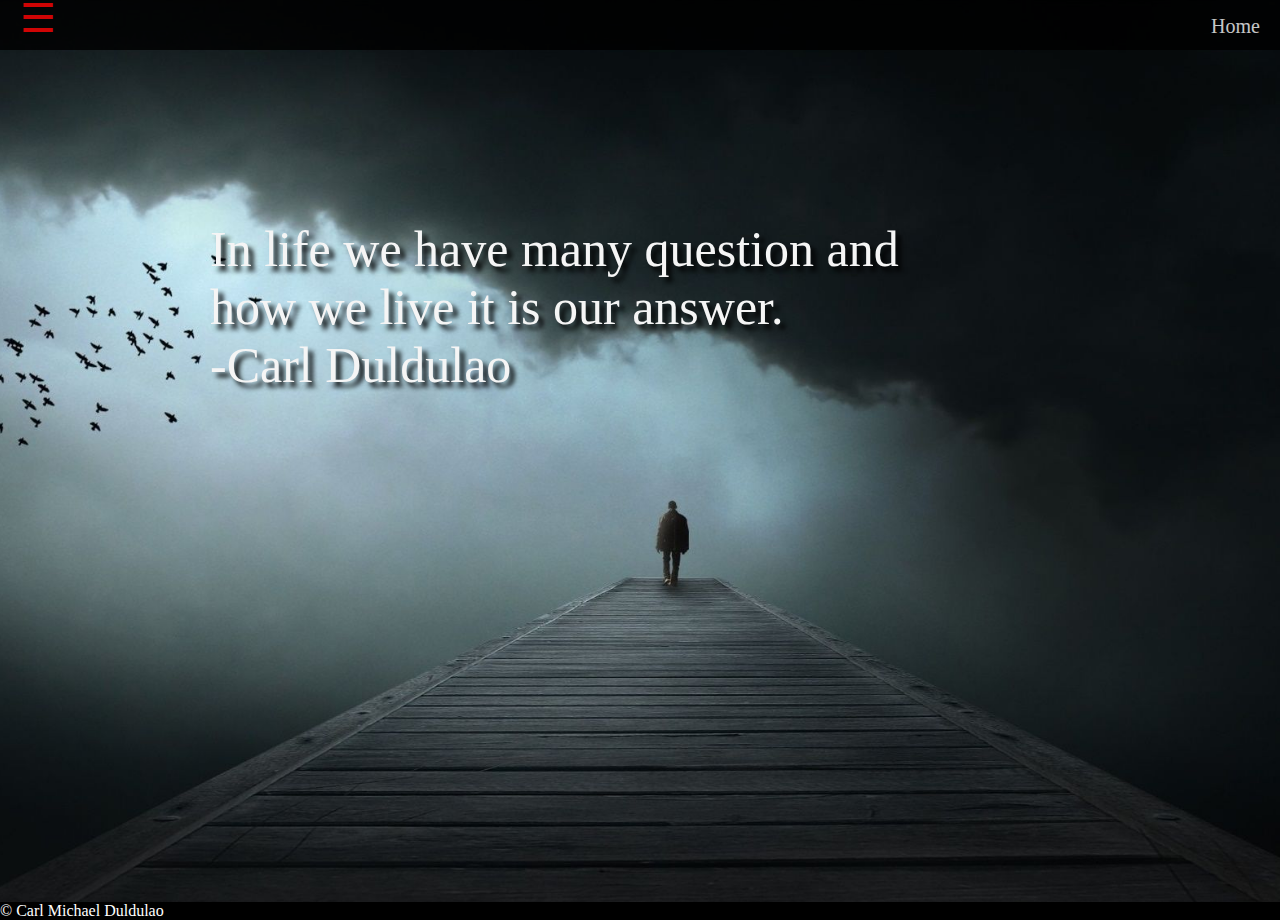
<file: index.html>
<!DOCTYPE html>
<html lang="en">
<head>
    <meta charset="UTF-8">
    <meta http-equiv="X-UA-Compatible" content="IE=edge">
    <meta name="viewport" content="width=device-width, initial-scale=1.0">
    <title>Home</title>
    <!--- favicon --->
    <link rel="shortcut icon" type="image/png" href="Images/webicon.png">
    <!--Css-->
    <link rel="stylesheet" href="Css/Home.css">
</head>
<body class="hBody">
    <div class="topNav">
            <div>
                <span  onclick="openNav()">&#9776;</span> 
                <p>Home</p>
            </div> 
    </div>
    <div id="myNav" class="sideNav">
        <div>
            <a class="closebtn" onclick="closeNav()">&times;</a>
            <h3>
                <a class="active" href="index.html">Home</a>
                <a href="About Me.html">About Me</a>
                <a href="Profile.html">Profile</a>
                <a href="Project.html">Project</a>
            </h3>
        </div>
        <script src="Js/script.js"></script>
    </div>
    
    <div id ="shdowTxtEffect">
        <p id="font1">
            In life we have many question and<br>
            how we live it is our answer. <br>
            -Carl Duldulao</p>
    </div>
    <div id="bottom">
        <footer>
            &#169 Carl Michael Duldulao
        </footer>
    </div>   
</body>
</html>
</file>
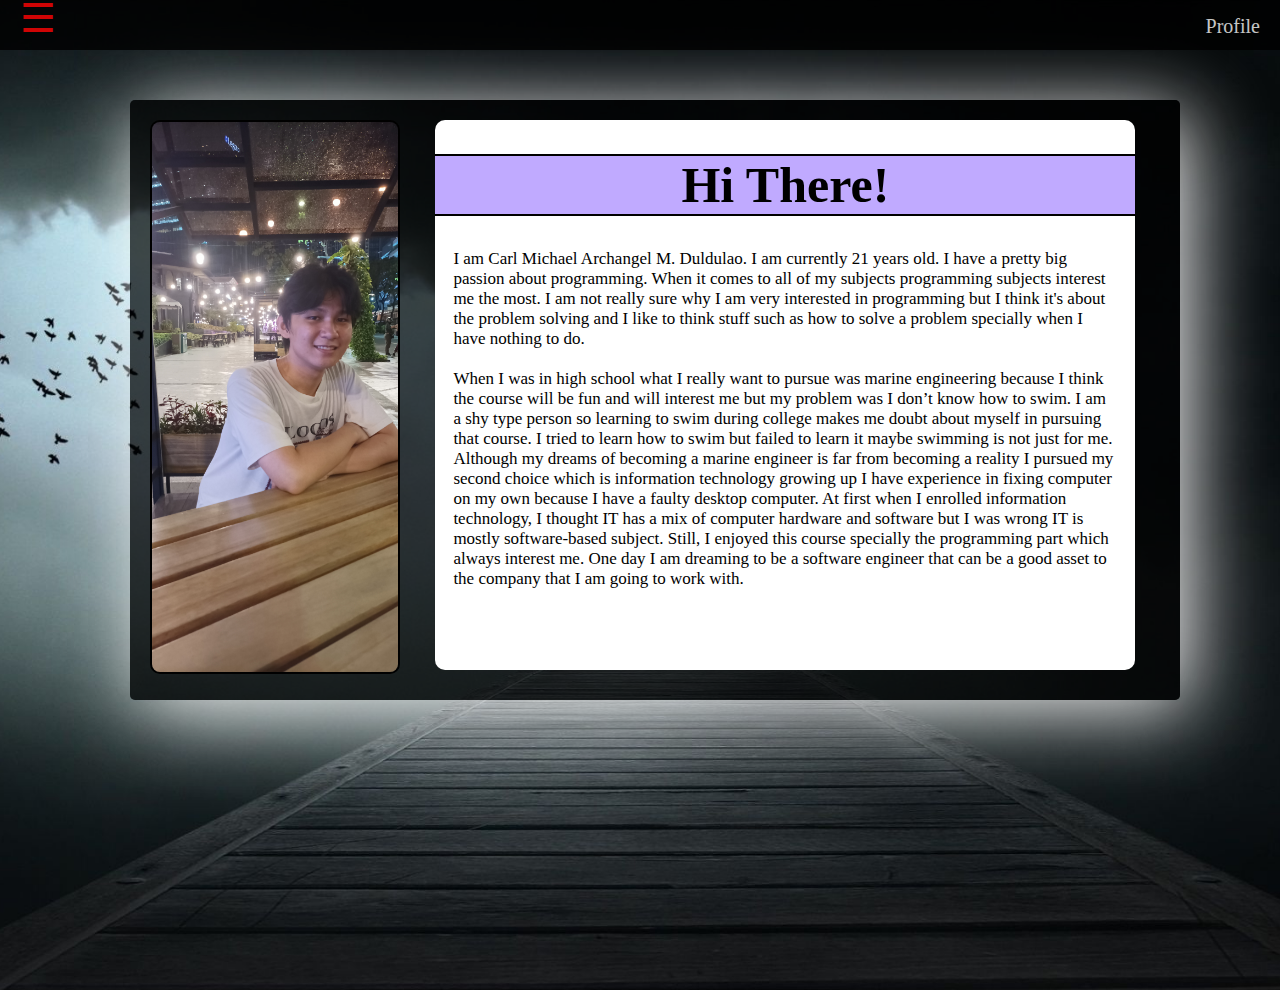
<file: About Me.html>
<!DOCTYPE html>
<html lang="en">
<head>
    <meta charset="UTF-8">
    <meta http-equiv="X-UA-Compatible" content="IE=edge">
    <meta name="viewport" content="width=device-width, initial-scale=1.0">
    <title>About Me</title>
    <!--- favicon --->
    <link rel="shortcut icon" type="image/png" href="Images/webicon.png">
    <!--Css-->
    <link rel="stylesheet" href="Css/Home.css">
    <link rel="stylesheet" href="Css/About Me.css">
</head>
<body class="pBody">
    <div class="topNav">
        <header >
            <div>
                <span  onclick="openNav()">&#9776;</span>
                <p>Profile</p>
            </div> 
        </header>
    </div>
    <div id="myNav" class="sideNav">
        <div>
            <a class="closebtn" onclick="closeNav()">&times;</a>
            <h3>
                <a href="index.html">Home</a>
                <a class="active"  href="About Me.html">About Me</a>
                <a href="Profile.html">Profile</a>
                <a href="Project.html">Project</a>
            </h3>
        </div>
        <script src="Js/script.js"></script>
    </div>
    
    <div id="container" class="background">
        <div>
            <img src="Images/Me.jpg" alt="Me">
        </div>
        <div class="content">
            <h1>
                Hi There!
            </h1>
            <p>
                I am Carl Michael Archangel M. Duldulao. I am currently 21 years old. I have a pretty big passion about programming. 
                When it comes to all of my subjects programming subjects interest me the most. 
                I am not really sure why I am very interested in programming but I think it's about 
                the problem solving and I like to think stuff such as how to solve a problem specially when I have nothing to do.
                <br><br>
                When I was in high school what I really want to pursue was marine engineering because I think the course will be fun 
                and will interest me but my problem was I don’t know how to swim. I am a shy type person so learning to swim during 
                college makes me doubt about myself in pursuing that course. I tried to learn how to swim but failed to learn it 
                maybe swimming is not just for me. Although my dreams of becoming a marine engineer is far from becoming a reality 
                I pursued my second choice which is information technology growing up I have experience in fixing computer on my own 
                because I have a faulty desktop computer. At first when I enrolled information technology, I thought IT has a mix of 
                computer hardware and software but I was wrong IT is mostly software-based subject. Still, I enjoyed this course 
                specially the programming part which always interest me. One day I am dreaming to be a software engineer that can 
                be a good asset to the company that I am going to work with.


            </p>
        </div>      
    </div>       
</body>
</html>
</file>
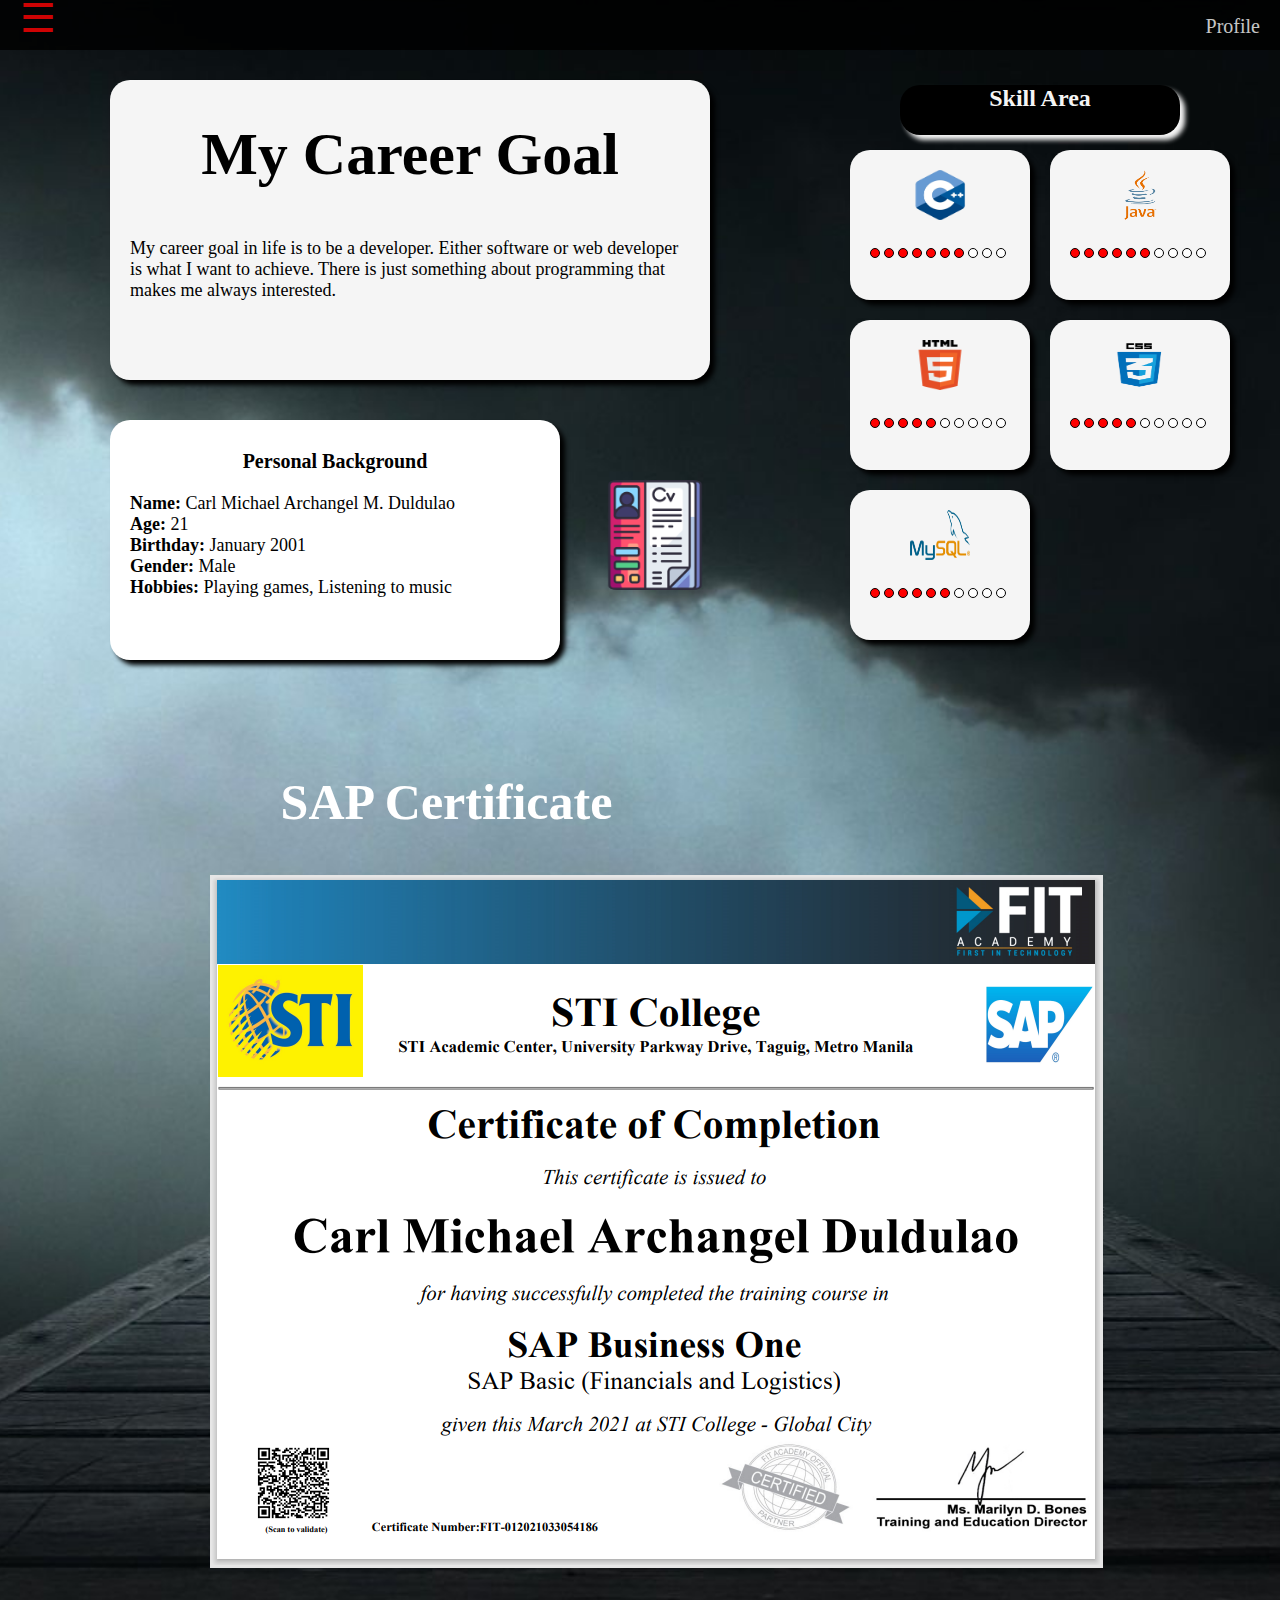
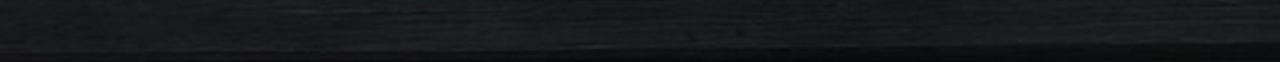
<file: Profile.html>
<!DOCTYPE html>
<html lang="en">
<head>
    <meta charset="UTF-8">
    <meta http-equiv="X-UA-Compatible" content="IE=edge">
    <meta name="viewport" content="width=device-width, initial-scale=1.0">
    <title>Profile</title>
    <!--- favicon --->
    <link rel="shortcut icon" type="image/png" href="Images/webicon.png">
    <!--Css-->
    <link rel="stylesheet" href="Css/Home.css">
    <link rel="stylesheet" href="Css/Profile.css">
</head>
<body class="aBody">
    <div class="topNav">
        <header >
            <div>
                <span  onclick="openNav()">&#9776;</span>
                <p>Profile</p>
            </div> 
        </header>
    </div>
    <div id="myNav" class="sideNav">
        <div>
            <a class="closebtn" onclick="closeNav()">&times;</a>
            <h3>
                <a href="index.html">Home</a>
                <a href="About Me.html">About Me</a>
                <a class="active" href="Profile.html">Profile</a>
                <a href="Project.html">Project</a>
            </h3>
        </div>
        <script src="Js/script.js"></script>
    </div>
    <div id="position">
        <div class="container">
            <div class="intro">
                <h1>
                    My Career Goal
                </h1>
                <p>
                    My career goal in life is to be a developer. Either software or web developer is what I want
                    to achieve. There is just something about programming that makes me always interested. 
                </p>
            </div>
            <div class="cointainer">
                <div class="favo">
                <h2>Skill Area</h2>  
                </div>
                <div class="container">
                    <div class="lang">
                        <img src="Images/C++ icon.png" alt="C# icon"> 
                        <div id="positionR">
                            <span id="ratingcheck"></span>
                            <span id="ratingcheck"></span>
                            <span id="ratingcheck"></span>
                            <span id="ratingcheck"></span>
                            <span id="ratingcheck"></span>
                            <span id="ratingcheck"></span>
                            <span id="ratingcheck"></span>
                            <span id="ratingnocheck"></span>
                            <span id="ratingnocheck"></span>
                            <span id="ratingnocheck"></span>   
                        </div>
                    </div>
                    <div class="lang">
                        <img src="Images/java icon.png" alt="Java icon">
                        <div id="positionR">
                            <span id="ratingcheck"></span>
                            <span id="ratingcheck"></span>
                            <span id="ratingcheck"></span>
                            <span id="ratingcheck"></span>
                            <span id="ratingcheck"></span>
                            <span id="ratingcheck"></span>
                            <span id="ratingnocheck"></span>
                            <span id="ratingnocheck"></span>
                            <span id="ratingnocheck"></span>
                            <span id="ratingnocheck"></span>   
                        </div>
                    </div>
                </div>
                <div class="container">
                    <div class="lang">
                        <img src="Images/HTML icon.png" alt="HTML icon">
                        <div id="positionR">
                            <span id="ratingcheck"></span>
                            <span id="ratingcheck"></span>
                            <span id="ratingcheck"></span>
                            <span id="ratingcheck"></span>
                            <span id="ratingcheck"></span>
                            <span id="ratingnocheck"></span>
                            <span id="ratingnocheck"></span>
                            <span id="ratingnocheck"></span>
                            <span id="ratingnocheck"></span>
                            <span id="ratingnocheck"></span>   
                        </div>
                    </div>
                    <div class="lang">
                        <img src="Images/CSS icon.png" alt="CSS icon">
                        <div id="positionR">
                            <span id="ratingcheck"></span>
                            <span id="ratingcheck"></span>
                            <span id="ratingcheck"></span>
                            <span id="ratingcheck"></span>
                            <span id="ratingcheck"></span>
                            <span id="ratingnocheck"></span>
                            <span id="ratingnocheck"></span>
                            <span id="ratingnocheck"></span>
                            <span id="ratingnocheck"></span>
                            <span id="ratingnocheck"></span>   
                        </div>
                    </div>
                </div>
                    <div class="lang">
                        <img src="Images/my SQL.png " alt="my SQL icon">
                        <div id="positionR">
                            <span id="ratingcheck"></span>
                            <span id="ratingcheck"></span>
                            <span id="ratingcheck"></span>
                            <span id="ratingcheck"></span>
                            <span id="ratingcheck"></span>
                            <span id="ratingcheck"></span>
                            <span id="ratingnocheck"></span>
                            <span id="ratingnocheck"></span>
                            <span id="ratingnocheck"></span>
                            <span id="ratingnocheck"></span>   
                        </div>
                    </div>
            </div>
            <div class="info">
                <h3>Personal Background</h3>
                <p>
                    <span style="font-weight: 600;">Name: </span> Carl Michael Archangel M. Duldulao <br>
                    <span style="font-weight: 600;">Age: </span> 21 <br>
                    <span style="font-weight: 600;">Birthday: </span> January 2001 <br>
                    <span style="font-weight: 600;">Gender: </span> Male <br>
                    <span style="font-weight: 600;">Hobbies: </span> Playing games, Listening to music
                </p>
            </div>
            <div class="cv">
                <div class="tooltip">
                    <span class="tooltiptext">Curriculum Vitae</span>  
                    <a href="https://globalcitysti-my.sharepoint.com/:w:/g/personal/duldulao_187037_globalcity_sti_edu_ph/EWyjMKoHjv5Mvqxrq_sFP1sB3JwdOyrUdX34T63pkwqmyw?e=Qd9cnd" target="_blank">
                    <img src="Images/cv icon.png" alt="Curriculum Vitae" height="100px">
                    </a>    
                </div>
            </div>    
            
            <div class="certi">
                <h1>SAP Certificate</h1>
                <img src="Images/SAP certificate.PNG" alt="SAP Certificate">
            </div>  
        </div>   
    </div> 
</body>
</html>
</file>
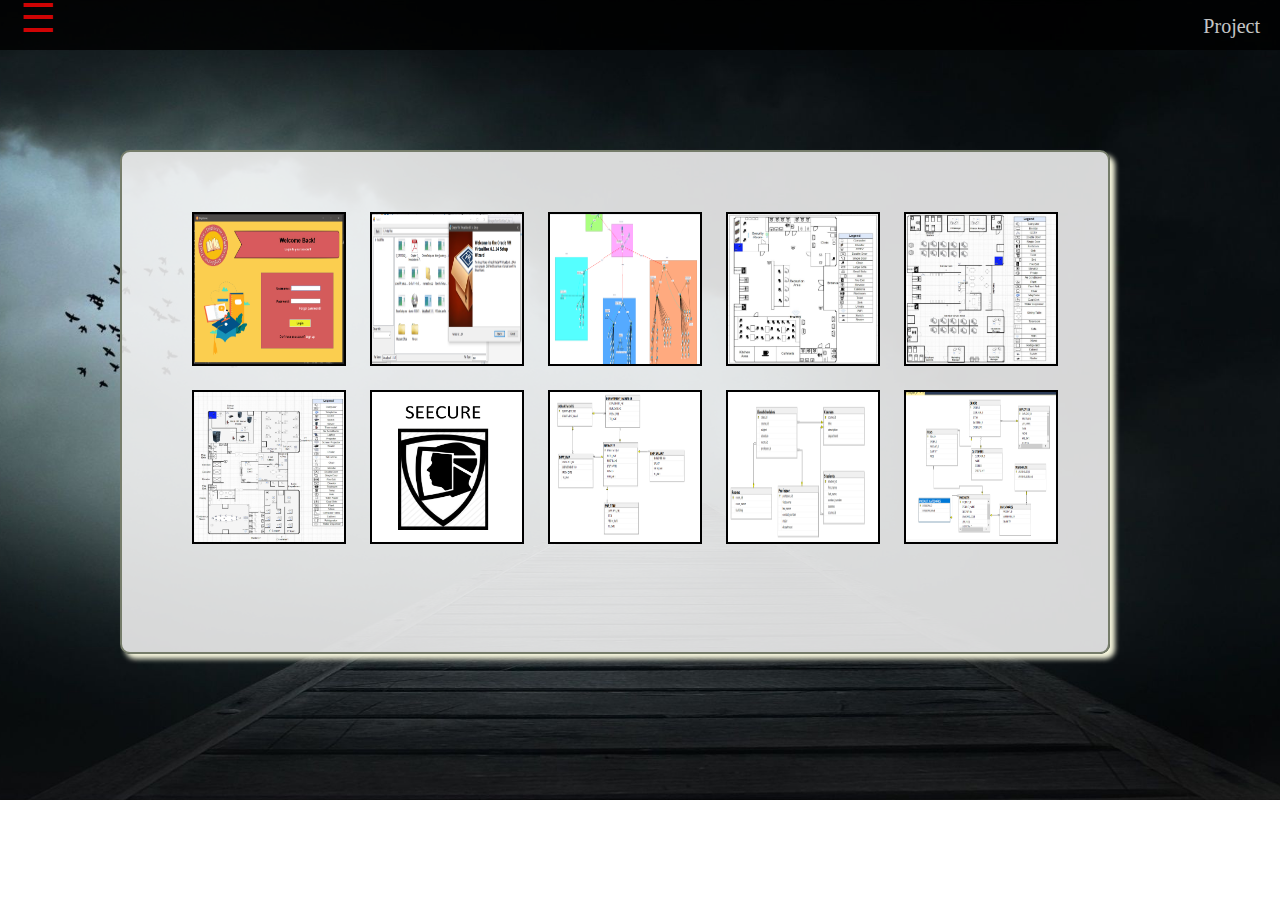
<file: Project.html>
<!DOCTYPE html>
<html lang="en">
<head>
    <meta charset="UTF-8">
    <meta http-equiv="X-UA-Compatible" content="IE=edge">
    <meta name="viewport" content="width=device-width, initial-scale=1.0">
    <title>Project</title>
    <!--- favicon --->
    <link rel="shortcut icon" type="image/png" href="Images/webicon.png">
    <!--Css-->
    <link rel="stylesheet" href="Css/Home.css">
    <link rel="stylesheet" href="Css/Project.css">
    
    
</head>
<body class="projBody">
    <div class="topNav">
        <header >
            <div>
                <span  onclick="openNav()">&#9776;</span>
                <p>Project</p>
            </div> 
        </header>
    </div>
    <div id="myNav" class="sideNav">
        <div>
            <a class="closebtn" onclick="closeNav()">&times;</a>
            <h3>
                <a href="index.html">Home</a>
                <a href="About Me.html">About Me</a>
                <a href="Profile.html">Profile</a>
                <a class="active" href="Project.html">Project</a>
            </h3>
        </div>
        <script src="Js/script.js"></script>
    </div>

    <div class="container">
        <div class="project">
            <div class="tooltip" >
               <span class="tooltiptext">DigiServe</span>
               <img src="Images/DigiServe.PNG" alt="DigiServe"> 
            </div>
            <div class="tooltip">
                <span class="tooltiptext">File Manager</span>
               <img src="Images/file manager.png" alt="File Manager"> 
            </div>
            <div class="tooltip" >
                <span class="tooltiptext">Network Flow</span>
                <img src="Images/Network flow.PNG" alt="Network Flow">
            </div>
            <div class="tooltip" >
                <span class="tooltiptext">Floor Plan 1st Floor</span>
                <img src="Images/projFloorPlan1.png" alt="floor plan 1st floor">
            </div>
            <div class="tooltip" >
                <span class="tooltiptext">Floor Plan 2nd Floor</span>
                <img src="Images/projFloorPlan2.png" alt="floor plan 2nd floor">
            </div>
            <div class="tooltip" >
                <span class="tooltiptext">Floor Plan 3rd Floor</span>
                <img src="Images/projFloorPlan3.png" alt="floor plan 3rd floor">
            </div>
            <div class="tooltip" >
                <span class="tooltiptext">Seecure Logo</span>
                <img src="Images/Proposal Logo.PNG" alt="Seecure Logo"> 
            </div>
            <div class="tooltip" >
                <span class="tooltiptext">Deparment Table</span>
                <img src="Images/MSSQL TBL.PNG" alt="MS Table"> 
            </div>
            <div class="tooltip" >
                <span class="tooltiptext">Class Schedule Table</span>
                <img src="Images/MSSQL TBL1.PNG" alt="MS Table 1">
            </div>
            <div class="tooltip" >
                <span class="tooltiptext">Sale Process Table</span>
                <img src="Images/MSSQL TBL2.png" alt="MS TBL 2">
            </div>
        </div> 
    </div>
</body>
</html>
</file>
<file: Css/Home.css>
.hBody{
    position: relative;
    background-image: url("../Images/bg2.jpg");
    background-repeat: no-repeat;
    background-position: center;
    background-size: cover;
    width: 100%;
    height: 640px;
    margin:0px;
    font-family:'Segoe UI';
    font-weight: 100px;
}
#font1{
    font-size: 50px;   
    color:whitesmoke; 
    margin-top: 120px;
    margin-left: 210px;
    padding-top:100px;
}
.topNav{
    position:absolute;
    top:-5px;
    background-color: rgb(0, 0, 0);
    opacity: .8;
    background-size: cover;
    position:fixed;
    width:100%;
    height:55px;
    font-size: 40px;
    z-index: 5;
}
.topNav span{
    color: white;
    padding: 20px;
    cursor: pointer;
}
.topNav span:hover{
    color: #ff0000;
}
.topNav p{
    color: whitesmoke;
    float: right;
    margin-right: 20px;
    font-size: 20px;
    cursor: default;
}
.sideNav {
    height: 100%;
    width: 0; /* change back to 0 */
    position: fixed;
    z-index: 5;
    top: 0;
    left: 0;
    background-color: rgb(0,0,0);
    overflow-x: hidden;
    transition: 0.5s;
}
.sideNav a {
    position: relative;
    top:60px;
    padding: 8px;
    margin-top: 10px;
    padding-left:20px;
    text-decoration: none;
    font-size: 30px;
    color: #ffffff;
    display: block;
    transition: 1s;
    cursor: pointer;
}
  
.sideNav a:hover, .sideNav a:focus {
    color: #dc0000;
}
.sideNav a.active{
    background-color: rgb(255, 255, 255);
    color: rgb(0, 0, 0);
}
  
.sideNav .closebtn {
    position: absolute;
    top: 0px;
    right: 45px;
    z-index: 1;
    font-size: 50px;
    cursor: pointer;
}
.sideNav .closebtn:hover,.sideNav .closebtn:focus{
    color: #dc0000;
}

@keyframes alternatingColor {
    from {
        background-color: white;
         color:black; 
    }
    to {
        background-color: black;
        color:white;
    }
}
#shdowTxtEffect{
    text-shadow: 5px 5px 5px black;
}
#bottom{
    background-color: black;
    width:100%;
    position: absolute;
    bottom:0px;
}
#bottom footer{
    color: white;
    animation-name: alternatingColor ;
    animation-duration: 1s;
    animation-iteration-count: infinite;
    animation-direction: alternate;
}
@media only screen and (max-width: 1300px) {
    .hBody{
        height: 800px ;
    }
}
@media only screen and (max-width: 968px) { 
    .hBody{
        height: 1300px;
    }
    .sideNav a{
        top:80px;
        text-align: center;
    }
    .sideNav .closebtn {
        position:absolute;
        top:-35px;
        right: 25px;
        font-size: 100px;
    }
}
@media only screen and (max-width: 768px) {
    .hBody{
        height: 980px;
    }
}

@media only screen and (max-width: 450px) {
    .hBody{
        width: 100%;
        height: 840px;
    }
    #font1{
        font-size: 37px;   
        color:whitesmoke; 
        margin-top: 80px;
        margin-left: 30px;
    }
}
</file>
<file: Css/About Me.css>
.pBody{
    position: relative;
    background-image: url("../Images/bg2.jpg");
    background-repeat: no-repeat;
    background-position: center;
    background-size: cover;
    width: 100%;
    height: 990px;
    margin:0px;
    font-family:'Segoe UI';
    font-weight: 100px;
}
#container{
    display: inline-flex;
    flex-wrap: wrap;
}
.background{
    position: relative;
    left: 130px;
    top: 100px;
    background-color: rgba(0,0,0,0.7);
    border-radius: 5px;
    width: 1050px;
    height: 600px;
    box-shadow: 10px 10px 80px whitesmoke;
}
.background img{
    position: relative;
    top: 20px;
    left: 20px;
    border-radius: 10px;
    border: 2px solid;
    width: 550;
    height: 550px;

}
.content{
    border-radius: 10px;
    position: relative;
    top: 20px;
    left: 55px;
    background-color: white;
    width: 700px;
    height: 550px;
}
.content h1{
    font-size: 50px;
    text-align: center;
    background-color: rgb(192, 170, 255);
    border-top: 2px solid;
    border-bottom: 2px solid;
}
.content p{
    font-size: 17px;
    margin: 18px;
}
@media only screen and (max-width:1040px) {
     .pBody{
        height: 950px;
    }
    .background{
        left: 20px;
        top: 100px;
        width: 980px;
        height: 750px;
    }
    .background img{
        top: 20px;
        left: 25px;
        width: 350px;
        height: 680px; 
    }
    .content{
        top: 20px;
        left: 50px;
        width: 550px;
        height: 680px;
    }
}
@media only screen and (max-width:950px) {
    .pBody{
       height: 1370px;
   }
   .background{
       left: 20px;
       top: 200px;
       width: 880px;
       height: 800px;
   }
   .background img{
       top: 20px;
       left: 25px;
       width: 300px;
       height: 730px; 
   }
   .content{
       top: 20px;
       left: 50px;
       width: 500px;
       height: 730px;
   }
}

@media only screen and (max-width:850px){
    .pBody{
        height: 1190px;
    } 
    .background{
        left: 20px;
        top: 100px;
        width: 740px;
        height: 900px;
    }
    .background img{
        top: 20px;
        left: 25px;
        width: 250px;
        height: 850px; 
    }
    .content{
        top: 20px;
        left: 50px;
        width: 420px;
        height: 850px;
    }

}
@media only screen and (max-width: 550px) {
    .pBody{
        height: 1500px;
    } 
    .background{
        left: 20px;
        top: 100px;
        width: 500px;
        height: 1350px;
    }
    .background img{
        top: 20px;
        left: 25px;
        width: 450px;
        height: 450px; 
    }
    .content{
        top: 40px;
        left: 30px;
        width: 450px;
        height: 780px;
    }
}
@media only screen and (max-width: 450px) {
    .pBody{
        height: 1700px;
    }
    .background{
        left: 20px;
        top: 100px;
        width: 330px;
        height: 1550px;
    }
    .background img{
        top: 20px;
        left: 15px;
        width: 300px;
        height: 300px; 
    }
    .content{
        top: 20px;
        left: 15px;
        width: 300px;
        height: 1150px;
    }
}
@media only screen and (max-width: 290px) {
    .pBody{
        height: 2100px;
    }
    .background{
        left: 10px;
        top: 100px;
        width: 260px;
        height: 1900px;
    }
    .background img{
        top: 20px;
        left: 10px;
        width: 240px;
        height: 300px; 
    }
    .content{
        top: 20px;
        left: 10px;
        width: 240px;
        height: 1500px;
    }


}
</file>
<file: Css/Profile.css>
.container{
    display: flex;
    flex-wrap: wrap;
}
#position{
    position: relative;
}
.aBody{
    position: relative;
    background-image: url("../Images/bg2.jpg");
    background-repeat: no-repeat;
    background-position: center;
    background-size: cover;
    width: 100%;
    height: auto;
    margin:0px;
    font-family:'Segoe UI';
    font-weight: 100px;
}
.intro{
    background-color: whitesmoke;
    width: 600px;
    height: 300px;
    border-radius: 20px; 
    box-shadow: 5px 5px 5px;
    position: relative;
    top:80px;
    left: 110px;
    margin-right: 30px;
}
.intro h1{
    text-align: center;
    font-size:60px;
    margin-bottom: 0;
}
.intro p{
    position: absolute;
    top:140px;
    margin-left: 20px;
    margin-right: 30px;
    font-size: 18px;
}
.cointainer{
    position: relative;
    top:60px;
    left:120px;  
}
.favo{
    position: relative;
    top: 5px;
    left:150px;
    background-color: black;
    width: 280px;
    height: 50px;
    border-radius: 20px; 
    box-shadow: 5px 5px 5px whitesmoke;
    margin-bottom: 20px;
}
.favo h2{
    color: whitesmoke;
    text-align: center;
    margin-bottom: 40px;
}
.lang{
    position: relative;
    left:100px;
    background-color: whitesmoke;
    width: 180px;
    height: 150px;
    border-radius: 20px; 
    box-shadow: 5px 5px 5px black;
    margin-bottom: 20px;
    margin-right: 20px;
}
.lang img{
    position:relative;
    top:20px;
    left:50px;
    width: 60px;
    height: 50px;
    margin-left: 10px;
    margin-bottom: 20px;
}

#positionR{
    position: relative;
    top:20px;
    left: 20px;
}
#ratingcheck{
    border: 1px solid black;
    background-color: red;
    width:8px;
    height: 8px;
    border-radius: 50%;;
    display: inline-block;
}
#ratingnocheck{
    border: 1px solid black;
    background-color: white;
    width:8px;
    height: 8px;
    border-radius: 50%;;
    display: inline-block;
}
.info{
    position:relative;
    top: -180px;
    left: 110px;
    background-color: white;
    width: 450px;
    height: 240px;
    border-radius: 20px;
    box-shadow: 5px 5px 5px;
}
.info h3{
    text-align: center;
    padding-top: 10px;
    font-size: 20px;
}
.info p{
    padding-left: 20px;
    font-size: 18px;
}
.cv{
    position: relative;
    top: -120px;
    left: 150px;
}
.cv img{
    height: 110px;
    border: none;
    border-radius: 17px;
    cursor: pointer;
}
.certi{
    position: relative;
    top: -180px;
}
.certi img{
    position:relative;
    top:90px;
    left:210px;
}
.certi h1{
    position: relative;
    top:80px;
    text-align: center;
    font-size: 50px;
    color: rgb(255, 255, 255);
}
.tooltip {
    position: relative;
    display: inline-block;
}
.tooltip .tooltiptext {
    visibility: hidden;
    width: 120px;
    background-color: black;
    color: #fff;
    text-align: center;
    border-radius: 6px;
    padding: 5px 0;
    position: absolute;
    z-index: 3;
}
.tooltip:hover .tooltiptext {
    visibility: visible;
}

@media only screen and (max-width: 1040px) {
    .aBody{
        height: 2020px;
    }
    .cointainer{
        top:100px;
        left:100px;
        margin:0; 
    }
    .intro{
        left: 170px;
    }
    .favo{
        left:200px;
    }
    .lang{
        left:160px;
        width: 180px;
        height: 150px;
    }
    .info{
        top: 750px;
        left: -230px;
        border-radius: 20px;
        box-shadow: 5px 5px 5px;
    }
    .cv{
        top: 260px;
        left: 650px;;
        width: 190px;
        margin: 1px;
    }
    .certi{
        top: 330px;
        left: -220px;
    }
    .certi h1{
        left: 80px;
    }
    .certi img{
        width:550px
    }

}
@media only screen and (max-width: 845px) {
    .aBody{
        height: 1900px;
    }
    #position{
        left:-90px;
    }
    .lang{
        left:100px;
    }
    .favo{
        left:150px;
    }
    .info{
        top: 120px;
        left: 160px;
        border-radius: 20px;
        box-shadow: 5px 5px 5px;
    }
    .cv{
        top: 160px;
        left: 200px;;
        width: 190px;
        margin: 1px;
    }
    .certi{
        top: 80px;
        left: 0px;
    }
    .certi h1{
        left: 80px;
    }
    .certi img{
        width:450px
    }

}

@media only screen and (max-width: 545px) {
    .aBody{
        height: 2000px;
    }
    #position{
        left:0px
    }
    .intro{
        left: 15px;
    }
    .cointainer{
        top:100px;
        left:-50px;
        
    }
    .info{
        top: 150px;
        left: 50px;
        border-radius: 20px;
        box-shadow: 5px 5px 5px;
    }
    .cv{
        top: 180px;
        left: 50px;;
        width: 190px;
        margin: 1px;
    }
    .certi{
        top: 150px;
        left: -120px;
    }
    .certi h1{
        font-size: 40px;
        left: 160px;
    }
    .certi img{
        width:350px
    }
}
@media only screen and (max-width: 450px) {
    .container{
        display: inline-flex;
        flex-wrap: wrap;
    }
    .aBody{
        height:  2350px;
    }
    #position{
        left:0px;
    }
    .intro{
        width: 320px;
        height: 420px;
        border-radius: 20px; 
        top:80px;
        left: 30px;
    }
    .intro h1{
        position:relative;
        top:-10px;
        left:5px;
        font-size: 45px;
        margin-bottom: 0;
    }
    .intro p{
        top:180px;
        margin-left: 30px;
    }
    .favo{
        width: 320px;
        left: 20px;
    }
    .cointainer{
        top:100px;
        left:0px;   
    }
    .lang{
        left:60px;
        width: 240px;
        height: 120px;
    }
    .lang img{
        left:75px;
        width: 80px;
        margin-left: 10px;
        margin-bottom: 40px;
    }
    #positionR{
        top: -10px;
        left: 65px;
    }
    .info{
        top: 100px;
        left: 25px;
        background-color: white;
        width: 320px;
        height: 300px;
        border-radius: 20px;
        box-shadow: 5px 5px 5px;
    }
    .info h3{
        padding-top: 10px;
        font-size: 20px;
    }
    .cv{
        top: 150px;
        left: 40px;;
        width: 190px;
        margin: 1px;
    }
    .certi{
        top: 120px;
        left: -190px;
    }
}
@media only screen and (max-width: 290px) {
    .aBody{
        height: 2200px;
        }
    .intro{
        width: 230px;
        height: 400px;
        border-radius: 20px; 
        top:80px;
        left: 10px;
        margin-right: 0;
    }
    .intro h1{
        top:10px;
        left:5px;
        font-size: 40px;
        margin-bottom: 0;
    }
    .intro p{
        top:160px;
        left: 10px;
        font-size: 14px;
    }
    .favo{
        margin-right: 0px;
        width: 220px;
        left: 20px;
    }
    .cointainer{
        top:100px;
        left:0px;   
    }
    .lang{
        left:40px;
        width: 190px;
        height: 120px;
        border-radius: 20px; 
        box-shadow: 5px 5px 5px black;
        margin-bottom: 20px;
    }
    .lang img{
        left:55px;
        width: 60px;
        margin-bottom: 40px;
    }
    #positionR{
        top: -10px;
        left: 40px;
    }
    .info{
        left: 20px;
        width: 230px;
        height: 300px;
        border-radius: 20px;
        box-shadow: 5px 5px 5px;
    }
    .info h3{
        padding-top: 10px;
        font-size: 20px;
    }
    .info p{
        font-size: 17px;
    }
    .cv{
        top: 150px;
        left: 40px;;
        width: 190px;
        margin: 1px;
    }
    #ratingcheck{
        border: 1px solid black;
        background-color: red;
        width:6px;
        height: 6px;
        border-radius: 50%;;
        display: inline-block;
    }
    #ratingnocheck{
        width:6px;
        height: 6px;
    }
    .certi{
        top:100px;
        left: 0px;
    }
    .certi img{
        width:200px;
        left:30px
    }
    .certi h1{
        left: 20px;
        font-size: 25px;
    }
}
</file>
<file: Css/Project.css>
.projBody{
    position: relative;
    background-image: url("../Images/bg2.jpg");
    background-repeat: no-repeat;
    background-position: center;
    background-size: cover;
    width: 100%;
    height: 800px;
    margin:0px;
    font-family:'Segoe UI';
    font-weight: 100px;
}
.project{
    position: relative;
    background-color: rgba(237, 237, 237,.9);
    top: 150px;
    left: 120px;
    border: 2px solid rgb(117, 124, 106);
    box-shadow: 5px 5px 5px beige;
    border-radius: 10px;
    width: 77%;
    height: 500px;

}
.project img{
    position: relative;
    top:50px;
    left:60px;
    width: 150px;
    height: 150px;
    margin: 10px;
    border: 2px solid;
}
.project img:hover{
    transform: scale(2);
    z-index: 2;
    box-shadow: 5px 5px 50px rgb(0, 0, 0);
}
.tooltip {
    position: relative;
    display: inline-block;
}
.tooltip .tooltiptext {
    visibility: hidden;
    width: 120px;
    background-color: black;
    color: #fff;
    text-align: center;
    border-radius: 6px;
    padding: 5px 0;
    position: absolute;
    z-index: 3;
}
.tooltip:hover .tooltiptext {
    visibility: visible;
}
@media only screen and (max-width:1050px) {
    .projBody{
        height: 900px;
    }
    .border{
        height: 250px ;
    }
    .project{
        top: 150px;
        left: 100px;
        height: 650px; 
    }
    .project img{
        position: relative;
        top:50px;
        left:60px;
        width: 150px;
    }
    
}
@media only screen and (max-width:850px){
    .projBody{
        height: 1180px;
    }

    .project{
        top: 150px;
        left: 100px;
        height: 850px; 
    }
    .project img{
        position: relative;
        top:50px;
        left:60px;
        width: 150px;
    }
}
@media only screen and (max-width: 545px) {
    .project{
        left:50px;
        height:1000px
    }
    .project img{
        left: 40px;
    }
}

@media only screen and (max-width:450px){
    .projBody{
        height: 2100px;
    }
    .border{
        height: 250px ;
    }
    .project{
        top: 150px;
        left: 50px;
        height: 1850px; 
    }
    .project img{
        position: relative;
        top:50px;
        left:60px;
        width: 150px;
    }
}
@media only screen and (max-width: 290px) {

    .project{
        left: 30px;
    }
    .project img{
        left: 35px;
        width: 130px;
    }

}
</file>
